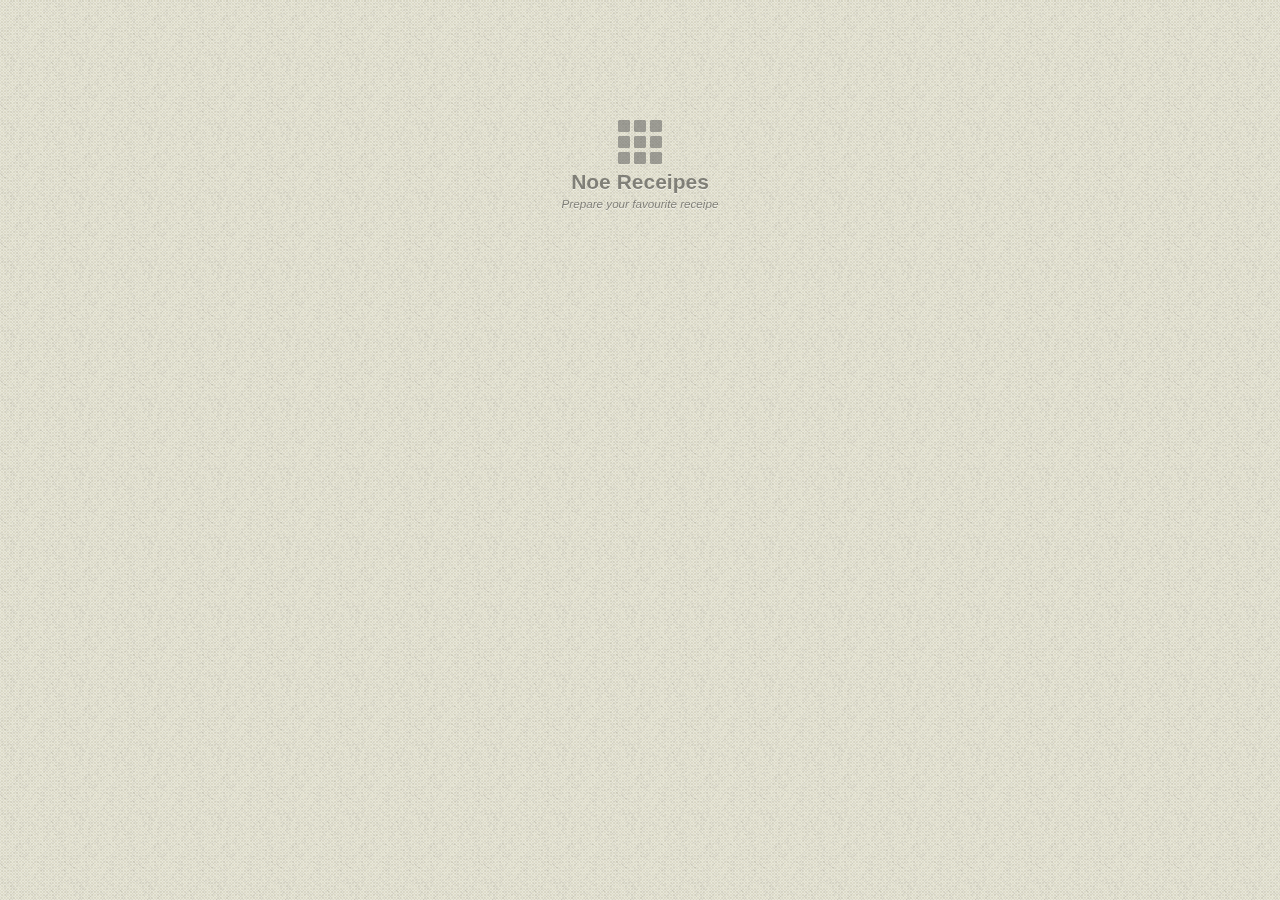
<file: index.html>
<!DOCTYPE html>
<html>
  <head>
    <meta charset="utf-8">
    <title>Cookery</title>

    <!-- Sets initial viewport load and disables zooming  -->
    <meta name="viewport" content="initial-scale=1, maximum-scale=1, user-scalable=no">

    <!-- Makes your prototype chrome-less once bookmarked to your phone's home screen -->
    <meta name="apple-mobile-web-app-capable" content="yes">
    <meta name="apple-mobile-web-app-status-bar-style" content="black">

    <!-- Set Apple icons for when prototype is saved to home screen -->
    <link rel="apple-touch-icon-precomposed" sizes="114x114" href="img/touch-icons/apple-touch-icon-114x114.png">
    <link rel="apple-touch-icon-precomposed" sizes="72x72" href="img/touch-icons/apple-touch-icon-72x72.png">
    <link rel="apple-touch-icon-precomposed" sizes="57x57" href="img/touch-icons/apple-touch-icon-57x57.png">

    <!-- Include the compiled Ratchet CSS -->
    <link rel="stylesheet" href="css/ratchet.css">
    <link rel="stylesheet" href="css/app.css">

    <!-- Include the compiled Ratchet JS -->
    <script src="js/ratchet.js"></script>
  </head>
  <body>
  <div id="logo">
    <div class="logo_img">
      <a href="receipes.html"><img class="shadow" src="img/logo.png"  alt="logo"></a>
    <h2>Noe Receipes</h2>
    <small><em>Prepare your favourite receipe</em></small>
    </div>
  </div>
  <!-- #logo -->
</body>
</html>
</file>
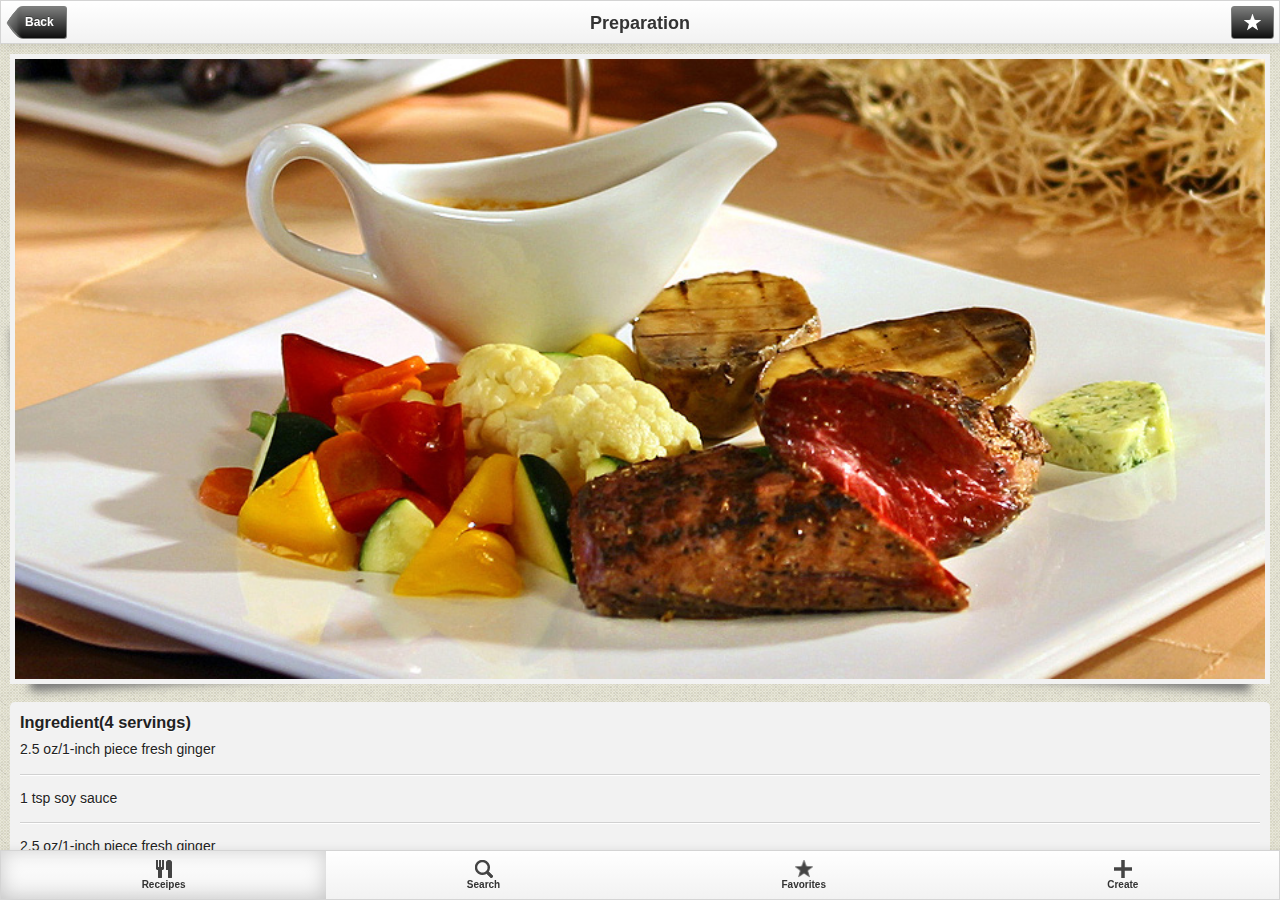
<file: detail.html>
<!DOCTYPE html>
<html>
  <head>
    <meta charset="utf-8">
    <title>Cookery</title>

    <!-- Sets initial viewport load and disables zooming  -->
    <meta name="viewport" content="initial-scale=1, maximum-scale=1, user-scalable=no">

    <!-- Makes your prototype chrome-less once bookmarked to your phone's home screen -->
    <meta name="apple-mobile-web-app-capable" content="yes">
    <meta name="apple-mobile-web-app-status-bar-style" content="black">

    <!-- Set Apple icons for when prototype is saved to home screen -->
    <link rel="apple-touch-icon-precomposed" sizes="114x114" href="img/touch-icons/apple-touch-icon-114x114.png">
    <link rel="apple-touch-icon-precomposed" sizes="72x72" href="img/touch-icons/apple-touch-icon-72x72.png">
    <link rel="apple-touch-icon-precomposed" sizes="57x57" href="img/touch-icons/apple-touch-icon-57x57.png">

    <!-- Include the compiled Ratchet CSS -->
    <link rel="stylesheet" href="css/ratchet.css">
    <link rel="stylesheet" href="css/app.css">

    <!-- Include the compiled Ratchet JS -->
    <script src="js/ratchet.js"></script>
  </head>
  <body>
   <header class="bar-title">
    <a class="button-prev" href="#">
      Back
    </a>
    <h1 class="title">Preparation</h1>
    <a class="button" href="#" title="add to favorite">
      <img src="img/star-white.png" alt="">
    </a>
  </header>
  <!-- header -->

  <!-- Wrap all non-bar HTML in the .content div (this is actually what scrolls) -->
  <div class="content pad">
    <div class="banner shadow">
      <figure>
        <img src="img/slide-1.jpg" alt="banner">
      </figure>
    </div>
    <div class="widget">
      <h3>Ingredient(4 servings)</h3>
      <ul class="ingredients-list">
        <li>2.5 oz/1-inch piece fresh ginger</li>
        <li>1 tsp soy sauce</li>
        <li>2.5 oz/1-inch piece fresh ginger</li>
        <li>1 tsp soy sauce</li>
        <li>2.5 oz/1-inch piece fresh ginger</li>
        <li>1 tsp soy sauce</li>
      </ul>

    </div>
 

    <h3 class="subtitle">Post a comment</h3>
    <hr>
    <form>
      <label>Name</label>
  <input type="text" placeholder="">
  <label for="">Comment</label>
   <textarea rows="5"></textarea>
  <a class="button button-block">Post comment</a>
</form>
<hr>
    <h3 class="subtitle">Comments</h3>


    <ul class="reviews">
      
      <li>
        <div class="item">
          <div class="avatar"><a href="#"><img src="img/avatar.png" alt=""></a></div>
          <div class="meta">
           <p>Lorem ipsum dolor sit amet, consectetur adipisicing elit. </p>
           
          </div>
         
        </div>

      </li>
      <li>
        <div class="item">
          <div class="avatar"><a href="#"><img src="img/avatar.png" alt=""></a></div>
          <div class="meta">
           <p>Lorem ipsum dolor sit amet, consectetur adipisicing elit. </p>
           
          </div>
         
        </div>

      </li>
      <li>
        <div class="item">
          <div class="avatar"><a href="#"><img src="img/avatar.png" alt=""></a></div>
          <div class="meta">
           <p>Lorem ipsum dolor sit amet, consectetur adipisicing elit. </p>
           
          </div>
         
        </div>

      </li>
    </ul>
   
    <div class="push"></div>
  </div>
<!-- content -->
  
  <nav class="bar-tab">
    <ul class="tab-inner">
      <li class="tab-item active">
        <a href="">
          <img class="tab-icon" src="img/receipe.png">
          <div class="tab-label">Receipes</div>
        </a>
      </li>
      <li class="tab-item">
        <a href="">
          <img class="tab-icon" src="img/search.png">
          <div class="tab-label">Search</div>
        </a>
      </li>

      <li class="tab-item">
        <a href="">
          <img class="tab-icon" src="img/star.png">
          <div class="tab-label">Favorites</div>
        </a>
      </li>
      <li class="tab-item">
        <a href="">
          <img class="tab-icon" src="img/add.png">
          <div class="tab-label">Create</div>
        </a>
      </li>
    </ul>
  </nav>
<!-- toolbar -->

</body>
</html>
</file>
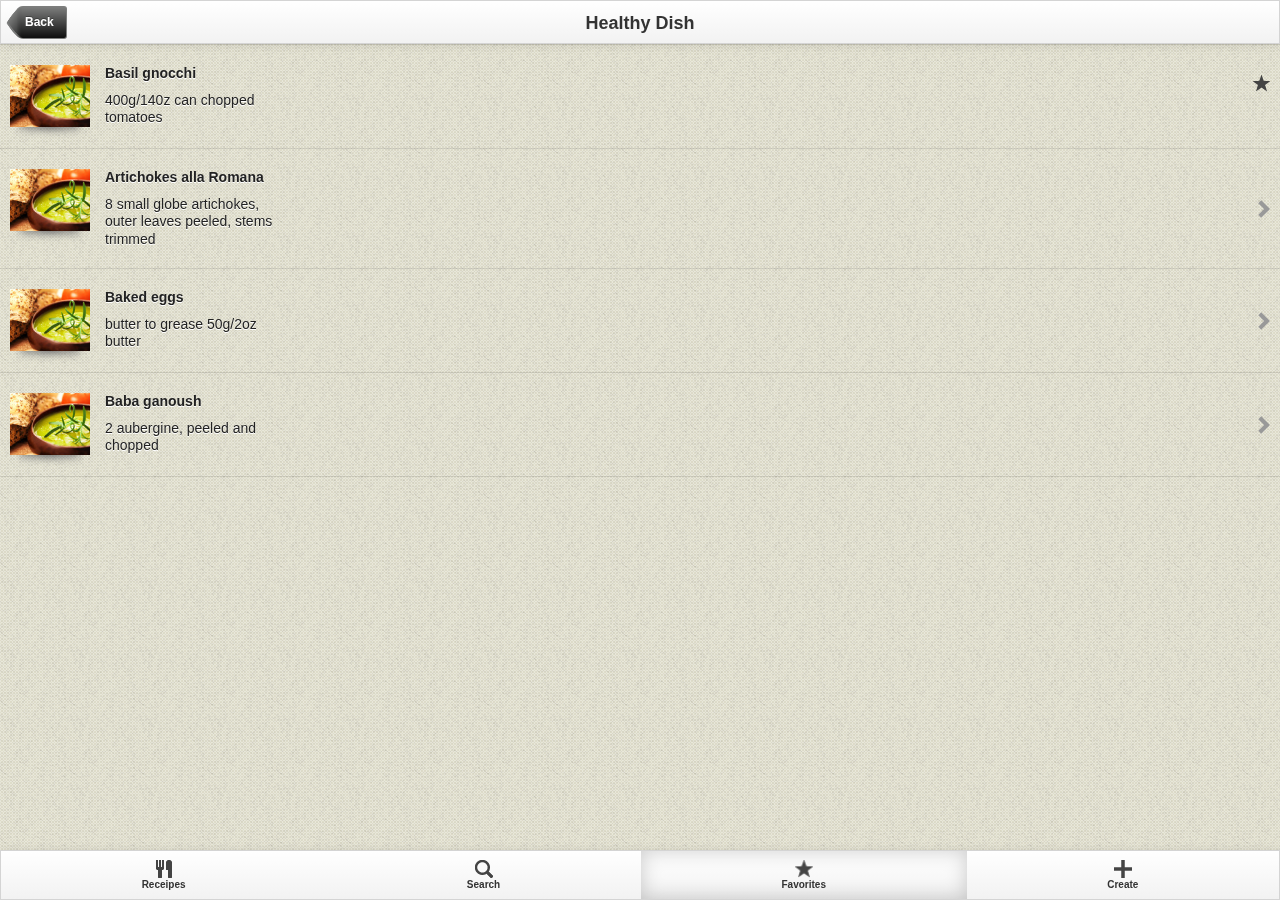
<file: favorites.html>
<!DOCTYPE html>
<html>
  <head>
    <meta charset="utf-8">
    <title>Cookery</title>

    <!-- Sets initial viewport load and disables zooming  -->
    <meta name="viewport" content="initial-scale=1, maximum-scale=1, user-scalable=no">

    <!-- Makes your prototype chrome-less once bookmarked to your phone's home screen -->
    <meta name="apple-mobile-web-app-capable" content="yes">
    <meta name="apple-mobile-web-app-status-bar-style" content="black">

    <!-- Set Apple icons for when prototype is saved to home screen -->
    <link rel="apple-touch-icon-precomposed" sizes="114x114" href="img/touch-icons/apple-touch-icon-114x114.png">
    <link rel="apple-touch-icon-precomposed" sizes="72x72" href="img/touch-icons/apple-touch-icon-72x72.png">
    <link rel="apple-touch-icon-precomposed" sizes="57x57" href="img/touch-icons/apple-touch-icon-57x57.png">

    <!-- Include the compiled Ratchet CSS -->
    <link rel="stylesheet" href="css/ratchet.css">
    <link rel="stylesheet" href="css/app.css">

    <!-- Include the compiled Ratchet JS -->
    <script src="js/ratchet.js"></script>
  </head>
  <body>
   <header class="bar-title">
    <a class="button-prev" href="#">
      Back
    </a>
    <h1 class="title">Healthy Dish</h1>
   </header>
  <!-- header -->
  <!-- Wrap all non-bar HTML in the .content div (this is actually what scrolls) -->
  <div class="content">
   <ul class="list">
      <li><a href="#">
       <div class="item">
         <div class="pics shadow">
           <figure><img src="img/menu1.jpg" alt="menu"></figure>
         </div>
         <div class="meta">
         <h4>Basil gnocchi</h4>
          <p>400g/140z can chopped tomatoes</p>
         </div>
          <span class="star"></span>
       </div>

     </a></li>
     <li><a href="#">
       <div class="item">
         <div class="pics shadow">
           <figure><img src="img/menu1.jpg" alt="menu"></figure>
         </div>
         <div class="meta">
          <h4>Artichokes alla Romana</h4>
          <p>8 small globe artichokes, outer leaves peeled, stems trimmed</p>
         </div>
         <span class="chevron"></span>
       </div>

     </a></li>
     
      <li><a href="#">
       <div class="item">
         <div class="pics shadow">
           <figure><img src="img/menu1.jpg" alt="menu"></figure>
         </div>
         <div class="meta">
         <h4>Baked eggs</h4>
          <p>butter to grease 50g/2oz butter </p>
         </div>
          <span class="chevron"></span>
       </div>

     </a></li>
      <li><a href="#">
       <div class="item">
         <div class="pics shadow">
           <figure><img src="img/menu1.jpg" alt="menu"></figure>
         </div>
         <div class="meta">
          <h4>Baba ganoush</h4>
          <p>2 aubergine, peeled and chopped</p>
         </div>
          <span class="chevron"></span>
       </div>

     </a></li>
   
   </ul>
  </div>
<!-- content -->
  
    
   <nav class="bar-tab">
    <ul class="tab-inner">
      <li class="tab-item">
        <a href="">
          <img class="tab-icon" src="img/receipe.png">
          <div class="tab-label">Receipes</div>
        </a>
      </li>
      <li class="tab-item">
        <a href="">
          <img class="tab-icon" src="img/search.png">
          <div class="tab-label">Search</div>
        </a>
      </li>

      <li class="tab-item active">
        <a href="">
          <img class="tab-icon" src="img/star.png">
          <div class="tab-label">Favorites</div>
        </a>
      </li>
      <li class="tab-item">
        <a href="">
          <img class="tab-icon" src="img/add.png">
          <div class="tab-label">Create</div>
        </a>
      </li>
    </ul>
  </nav>
<!-- toolbar -->

</body>
</html>
</file>
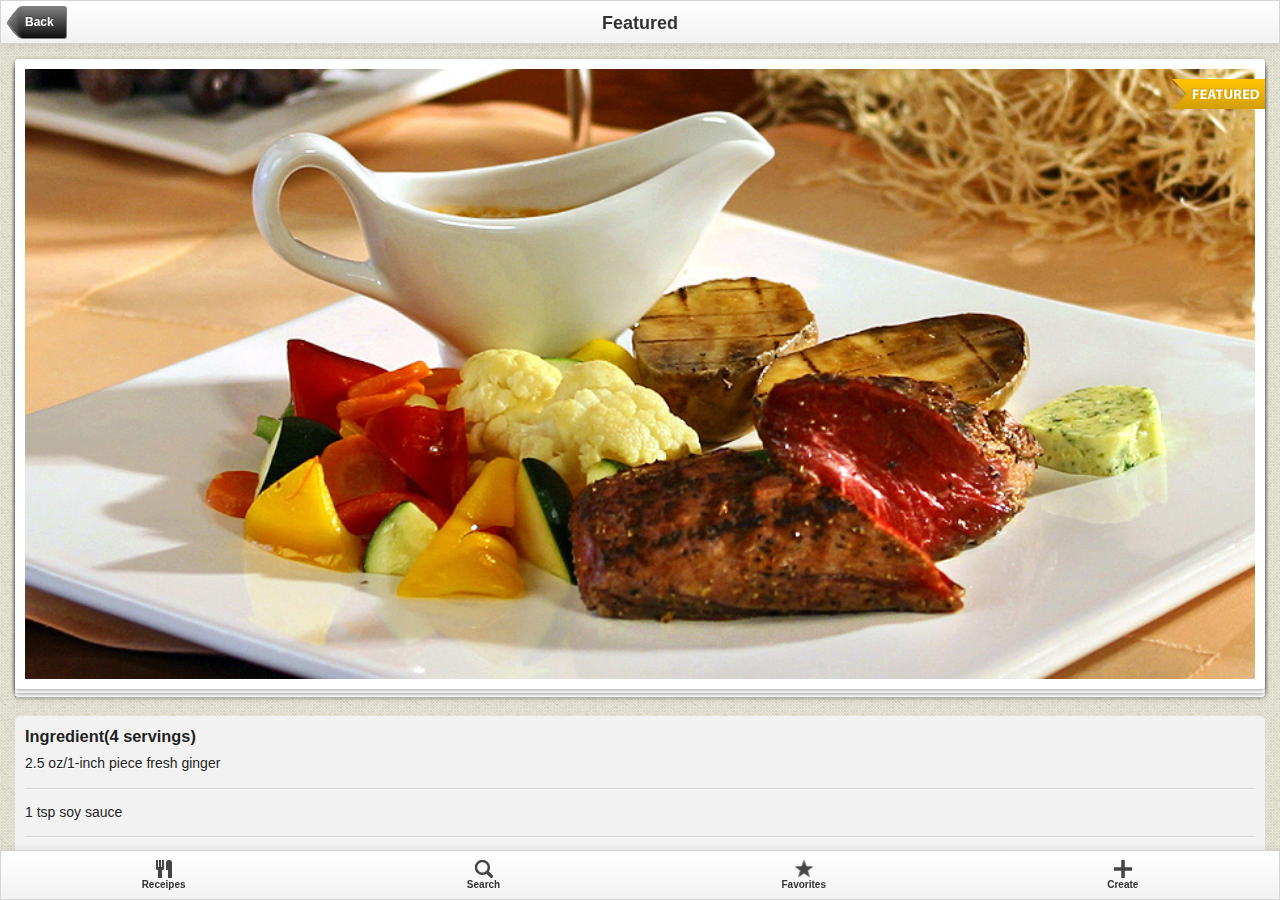
<file: featured.html>
<!DOCTYPE html>
<html>
  <head>
    <meta charset="utf-8">
    <title>Cookery</title>

    <!-- Sets initial viewport load and disables zooming  -->
    <meta name="viewport" content="initial-scale=1, maximum-scale=1, user-scalable=no">

    <!-- Makes your prototype chrome-less once bookmarked to your phone's home screen -->
    <meta name="apple-mobile-web-app-capable" content="yes">
    <meta name="apple-mobile-web-app-status-bar-style" content="black">

    <!-- Set Apple icons for when prototype is saved to home screen -->
    <link rel="apple-touch-icon-precomposed" sizes="114x114" href="img/touch-icons/apple-touch-icon-114x114.png">
    <link rel="apple-touch-icon-precomposed" sizes="72x72" href="img/touch-icons/apple-touch-icon-72x72.png">
    <link rel="apple-touch-icon-precomposed" sizes="57x57" href="img/touch-icons/apple-touch-icon-57x57.png">

    <!-- Include the compiled Ratchet CSS -->
    <link rel="stylesheet" href="css/ratchet.css">
    <link rel="stylesheet" href="css/app.css">

    <!-- Include the compiled Ratchet JS -->
    <script src="js/ratchet.js"></script>
  </head>
  <body>
   <header class="bar-title">
    <a class="button-prev" href="#">
      Back
    </a>
    <h1 class="title">Featured</h1>
    </header>
  <!-- header -->

  <!-- Wrap all non-bar HTML in the .content div (this is actually what scrolls) -->
  <div class="content featured-box">

    <div class="stack">
      <span class="featured"></span>
     
        <img src="img/slide-1.jpg" style="width:100%" alt="banner">
      
    </div>
    <hr>
  <div class="widget">
      <h3>Ingredient(4 servings)</h3>
      <ul class="ingredients-list">
        <li>2.5 oz/1-inch piece fresh ginger</li>
        <li>1 tsp soy sauce</li>
        <li>2.5 oz/1-inch piece fresh ginger</li>
        <li>1 tsp soy sauce</li>
        <li>2.5 oz/1-inch piece fresh ginger</li>
        <li>1 tsp soy sauce</li>
      </ul>

    </div>
  </div>
<!-- content -->
  
  <nav class="bar-tab">
    <ul class="tab-inner">
      <li class="tab-item">
        <a href="">
          <img class="tab-icon" src="img/receipe.png">
          <div class="tab-label">Receipes</div>
        </a>
      </li>
      <li class="tab-item">
        <a href="">
          <img class="tab-icon" src="img/search.png">
          <div class="tab-label">Search</div>
        </a>
      </li>

      <li class="tab-item">
        <a href="">
          <img class="tab-icon" src="img/star.png">
          <div class="tab-label">Favorites</div>
        </a>
      </li>
      <li class="tab-item">
        <a href="">
          <img class="tab-icon" src="img/add.png">
          <div class="tab-label">Create</div>
        </a>
      </li>
    </ul>
  </nav>
<!-- toolbar -->

</body>
</html>
</file>
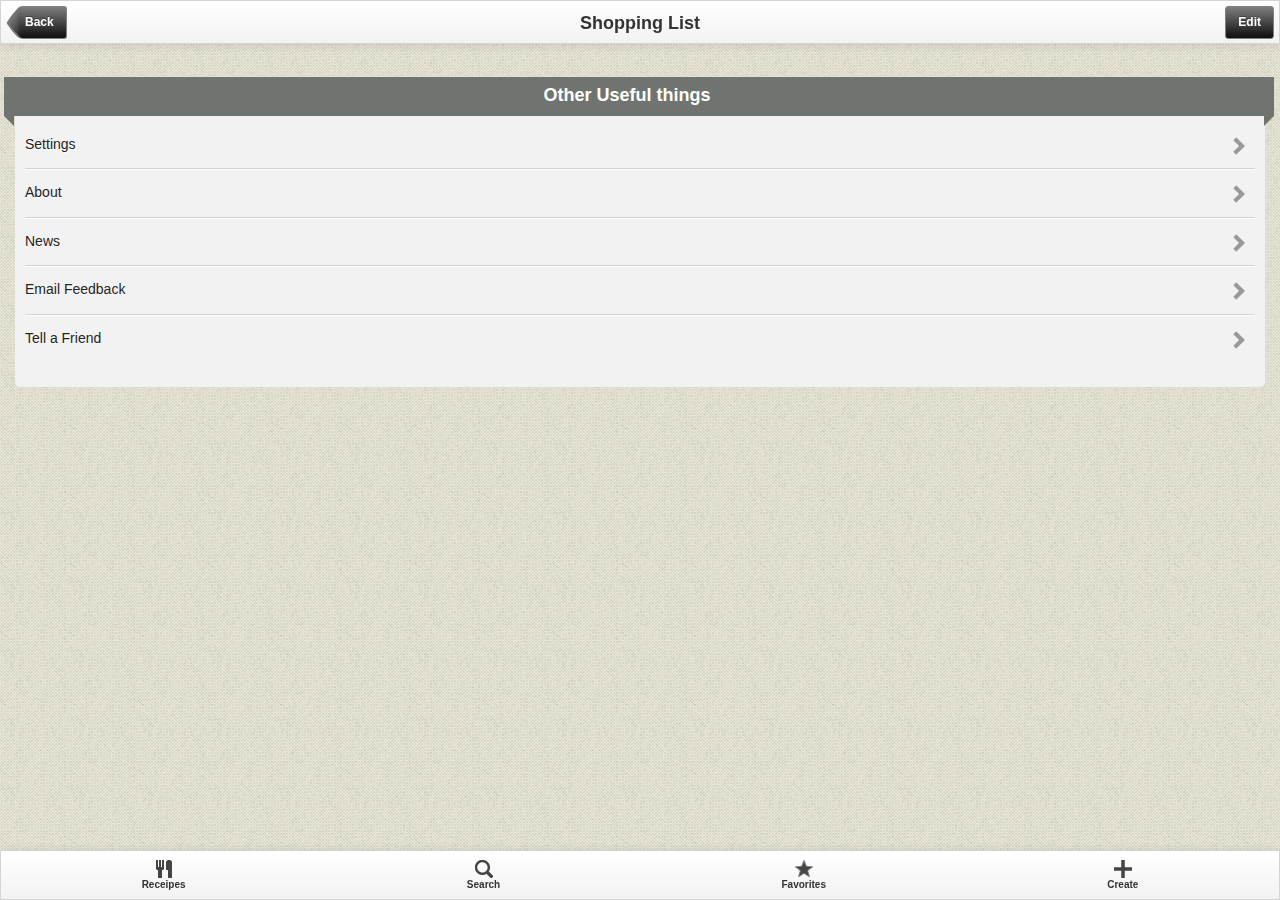
<file: others.html>
<!DOCTYPE html>
<html>
  <head>
    <meta charset="utf-8">
    <title>Cookery</title>

    <!-- Sets initial viewport load and disables zooming  -->
    <meta name="viewport" content="initial-scale=1, maximum-scale=1, user-scalable=no">

    <!-- Makes your prototype chrome-less once bookmarked to your phone's home screen -->
    <meta name="apple-mobile-web-app-capable" content="yes">
    <meta name="apple-mobile-web-app-status-bar-style" content="black">

    <!-- Set Apple icons for when prototype is saved to home screen -->
    <link rel="apple-touch-icon-precomposed" sizes="114x114" href="img/touch-icons/apple-touch-icon-114x114.png">
    <link rel="apple-touch-icon-precomposed" sizes="72x72" href="img/touch-icons/apple-touch-icon-72x72.png">
    <link rel="apple-touch-icon-precomposed" sizes="57x57" href="img/touch-icons/apple-touch-icon-57x57.png">

    <!-- Include the compiled Ratchet CSS -->
    <link rel="stylesheet" href="css/ratchet.css">
    <link rel="stylesheet" href="css/app.css">

    <!-- Include the compiled Ratchet JS -->
    <script src="js/ratchet.js"></script>
  </head>
  <body>
   <header class="bar-title">
    <a class="button-prev" href="#">
      Back
    </a>
    <h1 class="title">Shopping List</h1>
    <a class="button" href="#">
      Edit
    </a>
  </header>
  <!-- header -->

  <!-- Wrap all non-bar HTML in the .content div (this is actually what scrolls) -->
  <div class="content featured-box">
  
    <div class="widget">
       <h3 class="price">Other Useful things</h3>
      <ul class="ingredients-list">
        <li>Settings <span class="chevron"></span></li>
        <li>About <span class="chevron"></span></li>
        <li>News <span class="chevron"></span></li>
        <li>Email Feedback <span class="chevron"></span></li>
        <li>Tell a Friend <span class="chevron"></span></li>
      </ul>

    </div>
  </div>
<!-- content -->
  
  <nav class="bar-tab">
    <ul class="tab-inner">
      <li class="tab-item">
        <a href="">
          <img class="tab-icon" src="img/receipe.png">
          <div class="tab-label">Receipes</div>
        </a>
      </li>
      <li class="tab-item">
        <a href="">
          <img class="tab-icon" src="img/search.png">
          <div class="tab-label">Search</div>
        </a>
      </li>

      <li class="tab-item">
        <a href="">
          <img class="tab-icon" src="img/star.png">
          <div class="tab-label">Favorites</div>
        </a>
      </li>
      <li class="tab-item">
        <a href="">
          <img class="tab-icon" src="img/add.png">
          <div class="tab-label">Create</div>
        </a>
      </li>
    </ul>
  </nav>
<!-- toolbar -->

</body>
</html>
</file>
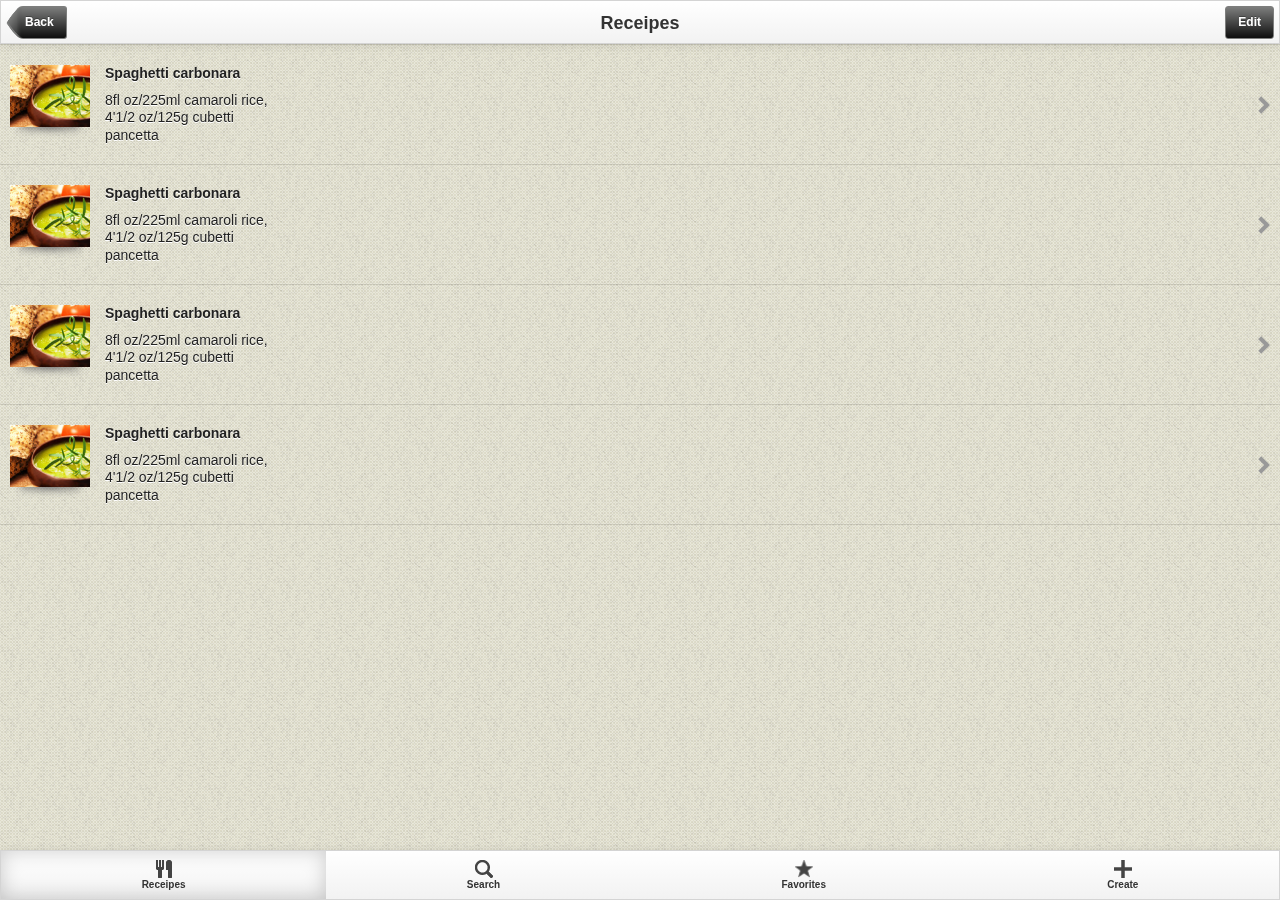
<file: receipes.html>
<!DOCTYPE html>
<html>
  <head>
    <meta charset="utf-8">
    <title>Cookery</title>

    <!-- Sets initial viewport load and disables zooming  -->
    <meta name="viewport" content="initial-scale=1, maximum-scale=1, user-scalable=no">

    <!-- Makes your prototype chrome-less once bookmarked to your phone's home screen -->
    <meta name="apple-mobile-web-app-capable" content="yes">
    <meta name="apple-mobile-web-app-status-bar-style" content="black">

    <!-- Set Apple icons for when prototype is saved to home screen -->
    <link rel="apple-touch-icon-precomposed" sizes="114x114" href="img/touch-icons/apple-touch-icon-114x114.png">
    <link rel="apple-touch-icon-precomposed" sizes="72x72" href="img/touch-icons/apple-touch-icon-72x72.png">
    <link rel="apple-touch-icon-precomposed" sizes="57x57" href="img/touch-icons/apple-touch-icon-57x57.png">

    <!-- Include the compiled Ratchet CSS -->
    <link rel="stylesheet" href="css/ratchet.css">
    <link rel="stylesheet" href="css/app.css">

    <!-- Include the compiled Ratchet JS -->
    <script src="js/ratchet.js"></script>
  </head>
  <body>
   <header class="bar-title">
    <a class="button-prev" href="#">
      Back
    </a>
    <h1 class="title">Receipes</h1>
    <a class="button" href="#">
      Edit
    </a>
  </header>
  <!-- header -->

  <!-- Wrap all non-bar HTML in the .content div (this is actually what scrolls) -->
  <div class="content">
   <ul class="list">
     <li><a href="#">
       <div class="item">
         <div class="pics shadow">
           <figure><img src="img/menu1.jpg" alt="menu"></figure>
         </div>
         <div class="meta">
          <h4>Spaghetti carbonara</h4>
          <p>8fl oz/225ml camaroli rice, 4'1/2 oz/125g cubetti pancetta </p>
         </div>
         <span class="chevron"></span>
       </div>

     </a></li>
      <li><a href="#">
       <div class="item">
         <div class="pics shadow">
           <figure><img src="img/menu1.jpg" alt="menu"></figure>
         </div>
         <div class="meta">
          <h4>Spaghetti carbonara</h4>
          <p>8fl oz/225ml camaroli rice, 4'1/2 oz/125g cubetti pancetta </p>
         </div>
          <span class="chevron"></span>
       </div>

     </a></li>
      <li><a href="#">
       <div class="item">
         <div class="pics shadow">
           <figure><img src="img/menu1.jpg" alt="menu"></figure>
         </div>
         <div class="meta">
         <h4>Spaghetti carbonara</h4>
          <p>8fl oz/225ml camaroli rice, 4'1/2 oz/125g cubetti pancetta </p>
         </div>
          <span class="chevron"></span>
       </div>

     </a></li>
     <li><a href="#">
       <div class="item">
         <div class="pics shadow">
           <figure><img src="img/menu1.jpg" alt="menu"></figure>
         </div>
         <div class="meta">
         <h4>Spaghetti carbonara</h4>
          <p>8fl oz/225ml camaroli rice, 4'1/2 oz/125g cubetti pancetta </p>
         </div>
          <span class="chevron"></span>
       </div>

     </a></li>
   </ul>
  </div>
<!-- content -->
  
    
 <nav class="bar-tab">
    <ul class="tab-inner">
      <li class="tab-item active">
        <a href="">
          <img class="tab-icon" src="img/receipe.png">
          <div class="tab-label">Receipes</div>
        </a>
      </li>
      <li class="tab-item">
        <a href="">
          <img class="tab-icon" src="img/search.png">
          <div class="tab-label">Search</div>
        </a>
      </li>

      <li class="tab-item">
        <a href="">
          <img class="tab-icon" src="img/star.png">
          <div class="tab-label">Favorites</div>
        </a>
      </li>
      <li class="tab-item">
        <a href="">
          <img class="tab-icon" src="img/add.png">
          <div class="tab-label">Create</div>
        </a>
      </li>
    </ul>
  </nav>
<!-- toolbar -->

</body>
</html>
</file>
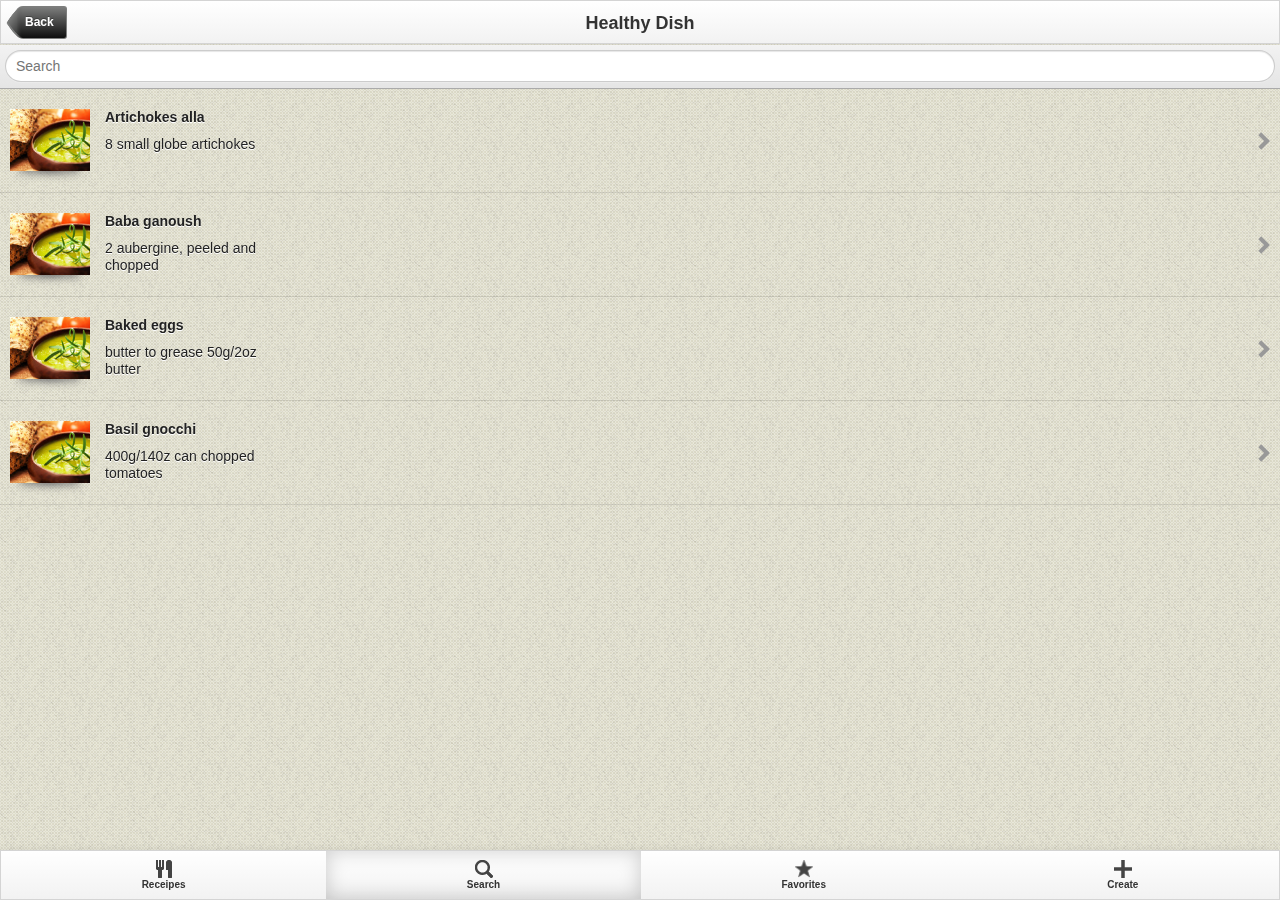
<file: search.html>
<!DOCTYPE html>
<html>
  <head>
    <meta charset="utf-8">
    <title>Cookery</title>

    <!-- Sets initial viewport load and disables zooming  -->
    <meta name="viewport" content="initial-scale=1, maximum-scale=1, user-scalable=no">

    <!-- Makes your prototype chrome-less once bookmarked to your phone's home screen -->
    <meta name="apple-mobile-web-app-capable" content="yes">
    <meta name="apple-mobile-web-app-status-bar-style" content="black">

    <!-- Set Apple icons for when prototype is saved to home screen -->
    <link rel="apple-touch-icon-precomposed" sizes="114x114" href="img/touch-icons/apple-touch-icon-114x114.png">
    <link rel="apple-touch-icon-precomposed" sizes="72x72" href="img/touch-icons/apple-touch-icon-72x72.png">
    <link rel="apple-touch-icon-precomposed" sizes="57x57" href="img/touch-icons/apple-touch-icon-57x57.png">

    <!-- Include the compiled Ratchet CSS -->
    <link rel="stylesheet" href="css/ratchet.css">
    <link rel="stylesheet" href="css/app.css">

    <!-- Include the compiled Ratchet JS -->
    <script src="js/ratchet.js"></script>
  </head>
  <body>
   <header class="bar-title">
    <a class="button-prev" href="#">
      Back
    </a>
    <h1 class="title">Healthy Dish</h1>
   </header>
  <!-- header -->
<nav class="bar-standard bar-header-secondary">
    <form>
      <input type="search" placeholder="Search">
    </form>
  </nav>
  <!-- Wrap all non-bar HTML in the .content div (this is actually what scrolls) -->
  <div class="content">
   <ul class="list">
     <li><a href="#">
       <div class="item">
         <div class="pics shadow">
           <figure><img src="img/menu1.jpg" alt="menu"></figure>
         </div>
         <div class="meta">
          <h4>Artichokes alla</h4>
          <p>8 small globe artichokes</p>
         </div>
         <span class="chevron"></span>
       </div>

     </a></li>
      <li><a href="#">
       <div class="item">
         <div class="pics shadow">
           <figure><img src="img/menu1.jpg" alt="menu"></figure>
         </div>
         <div class="meta">
          <h4>Baba ganoush</h4>
          <p>2 aubergine, peeled and chopped</p>
         </div>
          <span class="chevron"></span>
       </div>

     </a></li>
      <li><a href="#">
       <div class="item">
         <div class="pics shadow">
           <figure><img src="img/menu1.jpg" alt="menu"></figure>
         </div>
         <div class="meta">
         <h4>Baked eggs</h4>
          <p>butter to grease 50g/2oz butter </p>
         </div>
          <span class="chevron"></span>
       </div>

     </a></li>
     <li><a href="#">
       <div class="item">
         <div class="pics shadow">
           <figure><img src="img/menu1.jpg" alt="menu"></figure>
         </div>
         <div class="meta">
         <h4>Basil gnocchi</h4>
          <p>400g/140z can chopped tomatoes</p>
         </div>
          <span class="chevron"></span>
       </div>

     </a></li>
   </ul>
  </div>
<!-- content -->
  
    
 <nav class="bar-tab">
    <ul class="tab-inner">
      <li class="tab-item">
        <a href="">
          <img class="tab-icon" src="img/receipe.png">
          <div class="tab-label">Receipes</div>
        </a>
      </li>
      <li class="tab-item active">
        <a href="">
          <img class="tab-icon" src="img/search.png">
          <div class="tab-label">Search</div>
        </a>
      </li>

      <li class="tab-item">
        <a href="">
          <img class="tab-icon" src="img/star.png">
          <div class="tab-label">Favorites</div>
        </a>
      </li>
      <li class="tab-item">
        <a href="">
          <img class="tab-icon" src="img/add.png">
          <div class="tab-label">Create</div>
        </a>
      </li>
    </ul>
  </nav>
<!-- toolbar -->

</body>
</html>
</file>
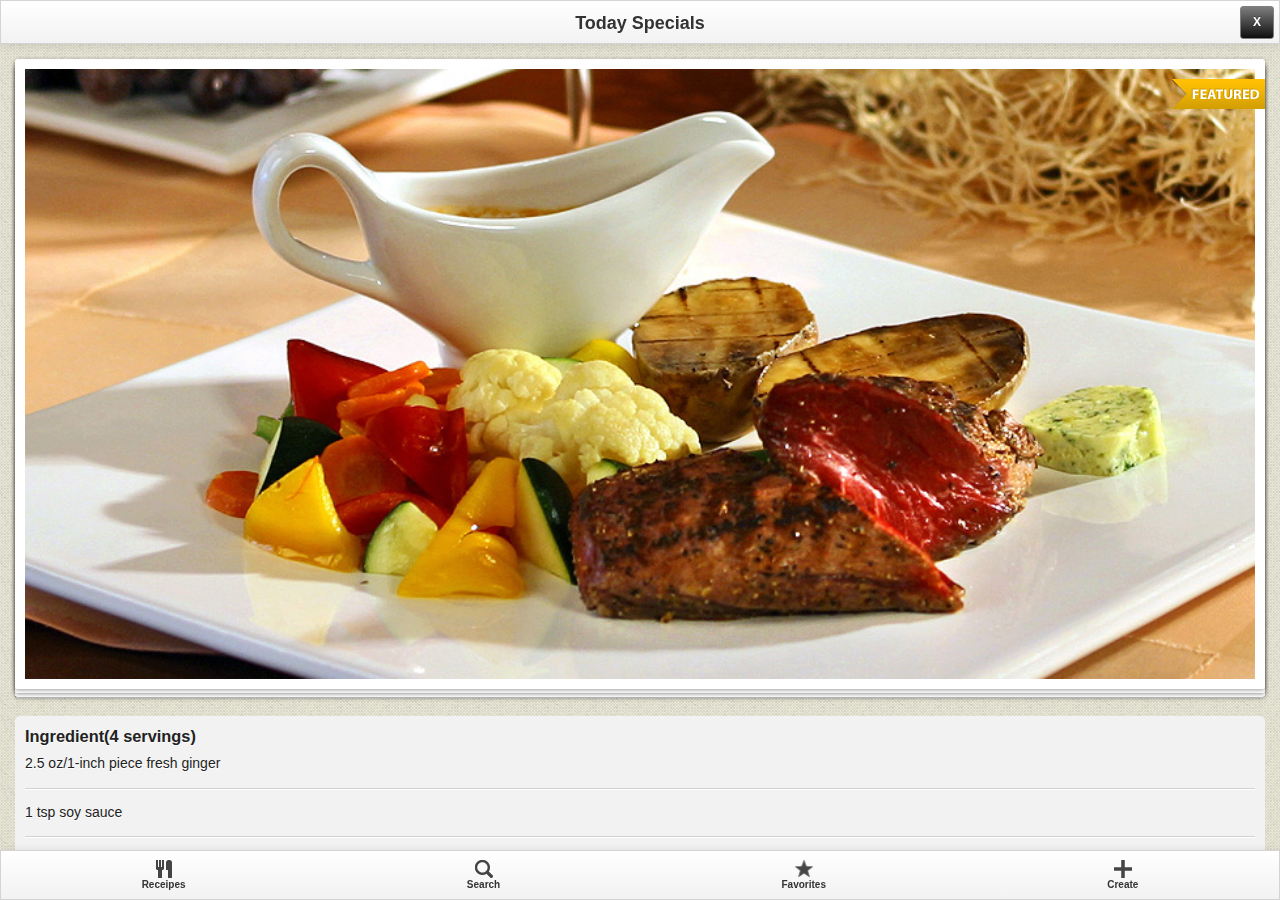
<file: specials.html>
<!DOCTYPE html>
<html>
  <head>
    <meta charset="utf-8">
    <title>Cookery</title>

    <!-- Sets initial viewport load and disables zooming  -->
    <meta name="viewport" content="initial-scale=1, maximum-scale=1, user-scalable=no">

    <!-- Makes your prototype chrome-less once bookmarked to your phone's home screen -->
    <meta name="apple-mobile-web-app-capable" content="yes">
    <meta name="apple-mobile-web-app-status-bar-style" content="black">

    <!-- Set Apple icons for when prototype is saved to home screen -->
    <link rel="apple-touch-icon-precomposed" sizes="114x114" href="img/touch-icons/apple-touch-icon-114x114.png">
    <link rel="apple-touch-icon-precomposed" sizes="72x72" href="img/touch-icons/apple-touch-icon-72x72.png">
    <link rel="apple-touch-icon-precomposed" sizes="57x57" href="img/touch-icons/apple-touch-icon-57x57.png">

    <!-- Include the compiled Ratchet CSS -->
    <link rel="stylesheet" href="css/ratchet.css">
    <link rel="stylesheet" href="css/app.css">

    <!-- Include the compiled Ratchet JS -->
    <script src="js/ratchet.js"></script>
  </head>
  <body>
   <header class="bar-title">
  
    <h1 class="title">Today Specials</h1>
      <a class="button" href="#">
      X
    </a>
    </header>
  <!-- header -->

  <!-- Wrap all non-bar HTML in the .content div (this is actually what scrolls) -->
  <div class="content featured-box">

    <div class="stack">
      <span class="featured"></span>
     
        <img src="img/slide-1.jpg" style="width:100%" alt="banner">
      
    </div>
    <hr>
  <div class="widget">
      <h3>Ingredient(4 servings)</h3>
      <ul class="ingredients-list">
        <li>2.5 oz/1-inch piece fresh ginger</li>
        <li>1 tsp soy sauce</li>
        <li>2.5 oz/1-inch piece fresh ginger</li>
        <li>1 tsp soy sauce</li>
        <li>2.5 oz/1-inch piece fresh ginger</li>
        <li>1 tsp soy sauce</li>
      </ul>

    </div>
  </div>
<!-- content -->
  
   <nav class="bar-tab">
    <ul class="tab-inner">
      <li class="tab-item">
        <a href="">
          <img class="tab-icon" src="img/receipe.png">
          <div class="tab-label">Receipes</div>
        </a>
      </li>
      <li class="tab-item">
        <a href="">
          <img class="tab-icon" src="img/search.png">
          <div class="tab-label">Search</div>
        </a>
      </li>

      <li class="tab-item">
        <a href="">
          <img class="tab-icon" src="img/star.png">
          <div class="tab-label">Favorites</div>
        </a>
      </li>
      <li class="tab-item">
        <a href="">
          <img class="tab-icon" src="img/add.png">
          <div class="tab-label">Create</div>
        </a>
      </li>
    </ul>
  </nav>
<!-- toolbar -->

</body>
</html>
</file>
<file: css/app.css>
/*Custom styles for the app*/

body {
  background: url(../img/bg-body.gif);
  text-shadow:0 1px 0 white;
}



.pad {
  padding:10px;
}

.content {
  background: url(../img/bg-body.gif);
    text-shadow: 0 1px 0 white;
}

/*effects*/

.shadow
{
  position: relative;
 /* border:2px solid #fff;*/

}
.shadow:before, .shadow:after
{
  z-index: -1;
  position: absolute;
  content: "";
  bottom: 15px;
  left: 10px;
  width: 50%;
  top: 40%;
  max-width:300px;
  background: #777;
  -webkit-box-shadow: 0 15px 10px #777;
  -moz-box-shadow: 0 15px 10px #777;
  box-shadow: 0 15px 10px #777;
  -webkit-transform: rotate(-3deg);
  -moz-transform: rotate(-3deg);
  -o-transform: rotate(-3deg);
  -ms-transform: rotate(-3deg);
  transform: rotate(-3deg);
}
.shadow:after
{
  -webkit-transform: rotate(3deg);
  -moz-transform: rotate(3deg);
  -o-transform: rotate(3deg);
  -ms-transform: rotate(3deg);
  transform: rotate(3deg);
  right: 10px;
  left: auto;
}

/*logo*/

#logo {
    
    width: 100%;
    top: 0;
    z-index: 9999;
    position: fixed;
    text-shadow: 0 1px 0 white;
}

.logo_img {
    /*left: 50%;
    top: 50%;*/
   /* padding:60px;*/
    margin: 120px auto;
 /*   background: #000;*/
    opacity: 0.5;
    position: relative;
    display: block;
   /* width:600px;
    height:442px;*/
    display:block;
    text-align: center;
}

/*banner*/

.banner > figure {
  margin: 0;
  background: #f2f2f2;
  padding: 5px;
  margin-bottom: 15px;
}

.banner > figure img {
 width: 100%;
    /*max-width: 100%;
  width: auto;*/
  height: auto;
  vertical-align: middle;
  border: 0;
  -ms-interpolation-mode: bicubic;
}

/*widget*/

.widget {
  background: #f2f2f2;
  margin: 18px 0;
  padding: 10px;
  -webkit-border-radius: 5px;
  -moz-border-radius: 5px;
  border-radius: 5px;
  text-shadow:0 1px 0 white;
}
.widget h3 {
  padding-bottom: 9px;
}
 .ingredients-list {
  margin: 0;
  padding: 0;
  list-style-type: none;
 }
 .ingredients-list li {
  border-bottom: 1px solid #d1d1d1;
-webkit-box-shadow: 0 1px 0 #ffffff;
-moz-box-shadow: 0 1px 0 #ffffff;
box-shadow: 0 1px 0 #ffffff;margin-bottom: 15px;
  padding-bottom: 15px;
  position: relative;

 }

 .ingredients-list li:last-child {
   border-bottom: none;
   -webkit-box-shadow: none;
}
.ingredients-list li .chevron {
position: absolute;
top: 0px;
right: 10px;
}

.list li .item {
   display: table;
   width: 100%;
}
.list li .item .pics{
  display: inline;
  float: left;
  width: 80px;
  height: 63px;

}
.list li .item .pics img {
  width: 100%;
    /*max-width: 100%;
  width: auto;*/
  height: auto;
  vertical-align: middle;
  border: 0;
  -ms-interpolation-mode: bicubic;
}

.list li .item .meta{
  margin-left: 95px;
  width:178px;
}

.list li .item h4 {
  margin-bottom: 9px;
}

.list .chevron {
 /* right:50px;*/
}

/* stack */

.stack { position: relative; z-index: 10; }
 
/* Image styles */
.stack img { max-width: 100%; height: auto; vertical-align: bottom; border: 10px solid #fff; border-radius: 3px;
    -webkit-box-sizing: border-box;
    -moz-box-sizing: border-box;
    box-sizing: border-box;
    -webkit-box-shadow: 0 1px 4px rgba(0, 0, 0, 0.4);
    -moz-box-shadow: 0 1px 4px rgba(0, 0, 0, 0.4);
    box-shadow: 0 1px 4px rgba(0, 0, 0, 0.4);
}
 
/* Stacks creted by the use of generated content */
.stack:before, .stack:after { content: ""; border-radius: 3px; width: 100%; height: 100%; position: absolute; border: 10px solid #fff; left: 0;
    -webkit-box-sizing: border-box;
    -moz-box-sizing: border-box;
    box-sizing: border-box;
    -webkit-box-shadow: 0 1px 4px rgba(0, 0, 0, 0.4);
    -moz-box-shadow: 0 1px 4px rgba(0, 0, 0, 0.4);
    box-shadow: 0 1px 4px rgba(0, 0, 0, 0.4);
    -webkit-transition: 0.3s all ease-out;
    -moz-transition: 0.3s all ease-out;
    transition: 0.3s all ease-out;
}
.stack:before { top: 4px; z-index: -10; } /* 1st element in stack (behind image) */
.stack:after { top: 8px; z-index: -20; } /* 2nd element in stack (behind image) */

/*featured*/

.featured {
  background: url(../img/featured.png) no-repeat;
  display: block;
  width: 93px;
  height: 30px;
  position: absolute;
  top: 20px;
  right:0;
}

.featured-box {
  padding: 15px;
  margin-bottom: 18px;
}

/*alert*/
.alert {
  background: #d9edf7;
  padding: 10px;
}

.price {
  font-size: 18px;
  margin: 0;
  color: #fff;
  background: rgb(111, 116, 113);
  padding: 7px 14px 7px 8px;
  display: inline-block;
  position: relative;
  margin-top: -10px;
  margin-left: -21px;
  padding-right: 32px;
text-shadow:none;
  width: 100%;
  margin-bottom: 20px;
  text-align: center;
}
.price:before {
  content: '';
  position: absolute;
  top: 100%;
  left: 0px;
  height: 0;
  width: 0;
  border-top: 10px solid   rgb(111, 116, 113);
  border-left: 10px solid transparent;
  z-index: 3;
}

.price:after {
  content: '';
  position: absolute;
  top: 100%;
  right: 0px;
  height: 0;
  width: 0;
border-top: 10px solid   rgb(111, 116, 113);
  border-right: 10px solid transparent;
  z-index: 3;
}
.thumb-grid {
  margin: 0;
  padding: 0;
  border: 0;
  overflow: hidden;
  *zoom: 1;
}

.thumb-grid.two-col li {
  list-style-image: none;
  list-style-type: none;
  white-space: nowrap;
  display: inline;
  float: left;
  width: 48%;
  margin: 0 3% 2% 0;
  padding: 0;
  position: relative;
}

.thumb-grid.two-col li img {
  width: 100%;
}
.thumb-grid.two-col li:first-child, .thumb-grid.two-col li.first {
  padding-left: 0;
}
.thumb-grid.two-col li:last-child {
  padding-right: 0;
}
.thumb-grid.two-col li.last {
  padding-right: 0;
}
.thumb-grid.two-col li:nth-child(2n) {
  margin-right: 0;
}

.thumb-grid.two-col li a {
  display: block;
}

.thumb-grid.two-col li h5 {
  padding: 5px 10px;
  background: rgba(0,0,0,0.4);
  position: absolute;
  left: 0;
  right: 0;
  bottom: 3px;
  display: block;
  text-shadow:none;
  font-size: 20px;
  color: white;
}

.list {
   background: url(../img/bg-body.gif);
}

/*tool bar*/

.bar-title, .bar-tab {
background-color: #fafafa;
background-image: -moz-linear-gradient(top, #ffffff, #f2f2f2);
background-image: -webkit-gradient(linear, 0 0, 0 100%, from(#ffffff), to(#f2f2f2));
background-image: -webkit-linear-gradient(top, #ffffff, #f2f2f2);
background-image: -o-linear-gradient(top, #ffffff, #f2f2f2);
background-image: linear-gradient(to bottom, #ffffff, #f2f2f2);
background-repeat: repeat-x;
border: 1px solid #d4d4d4;
-webkit-box-shadow: 0 1px 10px rgba(0, 0, 0, 0.1);
box-shadow: 0 1px 10px rgba(0, 0, 0, 0.1);
}
.bar-title .title {
  color: #333;
  text-shadow:none;
  font-size: 18px;
}

.tab-label {
  color:#333;
  text-shadow:none;
  }

  .bar-title [class*="button"], .bar-title .button-prev:before  {

background: #7d7e7d; /* Old browsers */
background: -moz-linear-gradient(top,  #7d7e7d 0%, #0e0e0e 100%); /* FF3.6+ */
background: -webkit-gradient(linear, left top, left bottom, color-stop(0%,#7d7e7d), color-stop(100%,#0e0e0e)); /* Chrome,Safari4+ */
background: -webkit-linear-gradient(top,  #7d7e7d 0%,#0e0e0e 100%); /* Chrome10+,Safari5.1+ */
background: -o-linear-gradient(top,  #7d7e7d 0%,#0e0e0e 100%); /* Opera 11.10+ */
background: -ms-linear-gradient(top,  #7d7e7d 0%,#0e0e0e 100%); /* IE10+ */
background: linear-gradient(to bottom,  #7d7e7d 0%,#0e0e0e 100%); /* W3C */
filter: progid:DXImageTransform.Microsoft.gradient( startColorstr='#7d7e7d', endColorstr='#0e0e0e',GradientType=0 ); /* IE6-9 */


  }

  .bar-title [class*="button"] {
    border-color:#7d7e7d;  
  }



  .bar-title .button-prev:before, .bar-title .button-next:before {
box-shadow: inset 1px 0 #7d7e7d, inset 0 1px #7d7e7d;

  }

  .bar-title .button-prev:active,
.bar-title .button-next:active,
.bar-title .button-prev:active:before,
.bar-title .button-next:active:before {
  color: #fff;
  background-color: #7d7e7d;
  background-image: none;
}
.bar-title .button-prev:active:before,
.bar-title .button-next:active:before {
  content: '';
}
.bar-title .button-prev:active:before {
  box-shadow: inset 0 3px 3px rgba(0, 0, 0, .2);
}
.bar-title .button-next:active:before {
  box-shadow: inset 0 -3px 3px rgba(0, 0, 0, .2);
}

.button img {
  vertical-align: middle;
}

.push {
  height:50px;
}

.tab-item.active {
box-shadow: inset 0 0 20px rgba(0, 0, 0, .2);
}

.reviews {
  margin: 0;
  padding: 0;
  border: 0;
  overflow: hidden;
  *zoom: 1;
  margin: 0;
  padding: 0;
}
.reviews li {
  border-bottom: 1px solid #fff;
  padding-bottom: 10px;
  margin-bottom: 10px;
  overflow: hidden;
  *zoom: 1;
}
.reviews li .item {
  display: table;
  overflow: hidden;
  line-height: normal;
}
.reviews li .item .avatar {
  list-style: none;
  display: inline-block;
  float: left;
  width: 48px;
  height: 48px;
  margin-right: 10px;
}
.reviews li .item .avatar li {
  list-style-image: none;
  list-style-type: none;
  margin-left: 0;
}
.reviews li .item .avatar img {
  border: 1px solid #EAEAEA;
  padding: 1px;
  background-color: #F4F4F4;
  width: 40px;
}
.reviews li .item .meta {
 /* display: inline-block;
  float: left;*/
  margin-left: 58px;
/*  width: 495px;
*/}
.reviews li .item .meta p {
  font-size: 11px;
}
.reviews li .item .meta .label {
  font-weight: normal;
  font-size: 11px;
}
.reviews li:last-child {
  border-bottom: none;
}

.star {
  background: url(../img/star.png);
  width: 17px;
  height: 17px;
  display: inline-block;
  position: absolute;
  top:30px;
  right:10px;
}
</file>
<file: css/ratchet.css>
/**
 * ==================================
 * Ratchet v1.0.0
 * Licensed under The MIT License
 * http://opensource.org/licenses/MIT
 * ==================================
 */

/* Hard reset
-------------------------------------------------- */

html,
body,
div,
span,
iframe,
h1,
h2,
h3,
h4,
h5,
h6,
p,
blockquote,
pre,
a,
abbr,
acronym,
address,
big,
cite,
code,
del,
dfn,
em,
img,
ins,
kbd,
q,
s,
samp,
small,
strike,
strong,
sub,
sup,
tt,
var,
b,
u,
i,
center,
dl,
dt,
dd,
ol,
ul,
li,
fieldset,
form,
label,
legend,
table,
caption,
tbody,
tfoot,
thead,
tr,
th,
td,
article,
aside,
canvas,
details,
embed,
figure,
figcaption,
footer,
header,
hgroup,
menu,
nav,
output,
section,
summary,
time,
audio,
video {
  padding: 0;
  margin: 0;
  border: 0;
}

/* Prevents iOS text size adjust after orientation change, without disabling (Thanks to @necolas) */
html {
  -webkit-text-size-adjust: 100%;
      -ms-text-size-adjust: 100%;
}

/* Base styles
-------------------------------------------------- */

body {
  position: fixed;
  top: 0;
  right: 0;
  bottom: 0;
  left: 0;
  font: 14px/1.25 "Helvetica Neue", sans-serif;
  color: #222;
  background-color: #fff;
}

/* Universal link styling */
a {
  color: #0882f0;
  text-decoration: none;
  -webkit-tap-highlight-color: rgba(0, 0, 0, 0); /* Removes the dark touch outlines on links */
}

/* Wrapper to be used around all content not in .bar-title and .bar-tab */
.content {
  position: fixed;
  top: 0;
  right: 0;
  bottom: 0;
  left: 0;
  overflow: auto;
  background-color: #fff;
  -webkit-transition-property: top, bottom;
          transition-property: top, bottom;
  -webkit-transition-duration: .2s, .2s;
          transition-duration: .2s, .2s;
  -webkit-transition-timing-function: linear, linear;
          transition-timing-function: linear, linear;
  -webkit-overflow-scrolling: touch;
}

/* Hack to force all relatively and absolutely positioned elements still render while scrolling
   Note: This is a bug for "-webkit-overflow-scrolling: touch" */
.content > * {
  -webkit-transform: translateZ(0px);
          transform: translateZ(0px);
}

/* Utility wrapper to pad in components like forms, block buttons and segmented-controllers so they're not full-bleed */
.content-padded {
  padding: 10px;
}

/* Pad top/bottom of content so it doesn't hide behind .bar-title and .bar-tab.
   Note: For these to work, content must come after both bars in the markup */
.bar-title ~ .content {
  top: 44px;
}
.bar-tab ~ .content {
  bottom: 51px;
}
.bar-header-secondary ~ .content {
  top: 88px;
}/* General bar styles
-------------------------------------------------- */

[class*="bar-"] {
  position: fixed;
  right: 0;
  left: 0;
  z-index: 10;
  height: 44px;
  padding: 5px;
  box-sizing: border-box;
}

/* Modifier class to dock any bar below .bar-title */
.bar-header-secondary {
  top: 45px;
}

/* Modifier class to dock any bar to bottom of viewport */
.bar-footer {
  bottom: 0;
}

/* Generic bar for wrapping buttons, segmented controllers, etc. */
.bar-standard {
  background-color: #f2f2f2;
  background-image: -webkit-linear-gradient(top, #f2f2f2 0, #e5e5e5 100%);
  background-image: linear-gradient(to bottom, #f2f2f2 0, #e5e5e5 100%);
  border-bottom: 1px solid #aaa;
  box-shadow: inset 0 1px 1px -1px #fff;
}

/* Flip border position to top for footer bars */
.bar-footer.bar-standard,
.bar-footer-secondary.bar-standard {
  border-top: 1px solid #aaa;
  border-bottom-width: 0;
}

/* Title bar
-------------------------------------------------- */

/* Bar docked to top of viewport for showing page title and actions */
.bar-title {
  top: 0;
  display: -webkit-box;
  display: box;
  background-color: #1eb0e9;
  background-image: -webkit-linear-gradient(top, #1eb0e9 0, #109adc 100%);
  background-image: linear-gradient(to bottom, #1eb0e9 0, #109adc 100%);
  border-bottom: 1px solid #0e5895;
  box-shadow: inset 0 1px 1px -1px rgba(255, 255, 255, .8);
  -webkit-box-orient: horizontal;
          box-orient: horizontal;
}

/* Centered text in the .bar-title */
.bar-title .title {
  position: absolute;
  top: 0;
  left: 0;
  display: block;
  width: 100%;
  font-size: 20px;
  font-weight: bold;
  line-height: 44px;
  color: #fff;
  text-align: center;
  text-shadow: 0 -1px rgba(0, 0, 0, .5);
  white-space: nowrap;
}

.bar-title > a:not([class*="button"]) {
  display: block;
  width: 100%;
  height: 100%;
}

/* Retain specified title color */
.bar-title .title a {
  color: inherit;
}

/* Tab bar
-------------------------------------------------- */

/* Bar docked to bottom used for primary app navigation */
.bar-tab {
  bottom: 0;
  height: 50px;
  padding: 0;
  background-color: #393939;
  background-image: -webkit-linear-gradient(top, #393939 0, #2b2b2b 100%);
  background-image: linear-gradient(to bottom, #393939 0, #2b2b2b 100%);
  border-top: 1px solid #000;
  border-bottom-width: 0;
  box-shadow: inset 0 1px 1px -1px rgba(255, 255, 255, .6);
}

/* Wrapper for individual tab */
.tab-inner {
  display: -webkit-box;
  display: box;
  height: 100%;
  list-style: none;
  -webkit-box-orient: horizontal;
          box-orient: horizontal;
}

/* Navigational tab */
.tab-item {
  height: 100%;
  padding-top: 9px;
  text-align: center;
  box-sizing: border-box;
  -webkit-box-flex: 1;
          box-flex: 1;
}

/* Active state for tab */
.tab-item.active {
  box-shadow: inset 0 0 20px rgba(0, 0, 0, .5);
}

/* Icon for tab  */
.tab-icon {
  display: block;
  height: 18px;
  margin: 0 auto;
}

/* Label for tab */
.tab-label {
  margin-top: 1px;
  font-size: 10px;
  font-weight: bold;
  color: #fff;
  text-shadow: 0 1px rgba(0, 0, 0, .3);
}

/* Buttons in title bars
-------------------------------------------------- */

/* Generic style for all buttons in .bar-title */
.bar-title [class*="button"] {
  position: relative;
  z-index: 10; /* Places buttons over full width title */
  font-size: 12px;
  line-height: 23px;
  color: #fff;
  text-shadow: 0 -1px 0 rgba(0, 0, 0, .3);
  background-color: #1eb0e9;
  background-image: -webkit-linear-gradient(top, #1eb0e9 0, #0984c6 100%);
  background-image: linear-gradient(to bottom, #1eb0e9 0, #0984c6 100%);
  border: 1px solid #0e5895;
  box-shadow: 0 1px rgba(255, 255, 255, .25);
  -webkit-box-flex: 0;
          box-flex: 0;
}


/* Hacky way to right align buttons outside of flex-box system
   Note: is only absolutely positioned button, would be better if flex-box had an "align right" option */
.bar-title .title + [class*="button"]:last-child,
.bar-title .button + [class*="button"]:last-child,
.bar-title [class*="button"].pull-right {
  position: absolute;
  top: 5px;
  right: 5px;
}

/* Override standard button active states */
.bar-title .button:active {
  color: #fff;
  background-color: #0876b1;
}

/* Directional buttons in title bars (thanks to @GregorAdams for solution - http://cssnerd.com/2011/11/30/the-best-pure-css3-ios-style-arrow-back-button/)
-------------------------------------------------- */

/* Add relative positioning so :before content is positioned properly */
.bar-title .button-prev,
.bar-title .button-next {
  position: relative;
}

/* Prev/next button base styles */
.bar-title .button-prev {
  margin-left: 7px; /* Push over to make room for :before content */
  border-left: 0;
  border-bottom-left-radius: 10px 15px;
  border-top-left-radius: 10px 15px;
}
.bar-title .button-next {
  margin-right: 7px; /* Push over to make room for :before content */
  border-right: 0;
  border-top-right-radius: 10px 15px;
  border-bottom-right-radius: 10px 15px;
}

/* Pointed part of directional button */
.bar-title .button-prev:before,
.bar-title .button-next:before {
  position: absolute;
  top: 2px;
  width: 27px;
  height: 27px;
  border-radius: 30px 100px 2px 40px / 2px 40px 30px 100px;
  content: '';
  box-shadow: inset 1px 0 #0e5895, inset 0 1px #0e5895;
  -webkit-mask-image: -webkit-gradient(linear, left top, right bottom, from(#000), color-stop(.33, #000), color-stop(.5, transparent), to(transparent));
                  mask-image: gradient(linear, left top, right bottom, from(#000), color-stop(.33, #000), color-stop(.5, transparent), to(transparent));
}
.bar-title .button-prev:before {
  left: -5px;
  background-image: -webkit-gradient(linear, left bottom, right top, from(#0984c6), to(#1eb0e9));
  background-image: gradient(linear, left bottom, right top, from(#0984c6), to(#1eb0e9));
  border-left: 1.5px solid rgba(255, 255, 255, .25);
  -webkit-transform: rotate(-45deg) skew(-10deg, -10deg);
          transform: rotate(-45deg) skew(-10deg, -10deg);
}
.bar-title .button-next:before {
  right: -5px;
  background-image: -webkit-gradient(linear, left bottom, right top, from(#1eb0e9), to(#0984c6));
  background-image: gradient(linear, left bottom, right top, from(#1eb0e9), to(#0984c6));
  border-top: 1.5px solid rgba(255, 255, 255, .25);
  -webkit-transform: rotate(135deg) skew(-10deg, -10deg);
          transform: rotate(135deg) skew(-10deg, -10deg);
}

/* Active states for the directional buttons */
.bar-title .button-prev:active,
.bar-title .button-next:active,
.bar-title .button-prev:active:before,
.bar-title .button-next:active:before {
  color: #fff;
  background-color: #0876b1;
  background-image: none;
}
.bar-title .button-prev:active:before,
.bar-title .button-next:active:before {
  content: '';
}
.bar-title .button-prev:active:before {
  box-shadow: inset 0 3px 3px rgba(0, 0, 0, .2);
}
.bar-title .button-next:active:before {
  box-shadow: inset 0 -3px 3px rgba(0, 0, 0, .2);
}

/* Block buttons in any bar
-------------------------------------------------- */

/* Add proper padding and replace buttons normal dropshadow with a shine from bar */
[class*="bar"] .button-block {
  padding: 7px 0;
  margin-bottom: 0;
  box-shadow: inset 0 1px 1px rgba(255, 255, 255, .4), 0 1px rgba(255, 255, 255, .8);
}

/* Override standard padding changes for .button-blocks */
[class*="bar"] .button-block:active {
  padding: 7px 0;
}

/* Segmented controller in any bar
-------------------------------------------------- */

/* Remove standard segmented bottom margin */
[class*="bar-"] .segmented-controller {
  margin-bottom: 0;
}

/* Add margins between segmented controllers and buttons */
[class*="bar-"] .segmented-controller + [class*="button"],
[class*="bar-"] [class*="button"] + .segmented-controller {
  margin-left: 5px;
}

/* Segmented controller in a title bar
-------------------------------------------------- */

.bar-title .segmented-controller {
  line-height: 18px;
  text-shadow: 0 -1px 0 rgba(0, 0, 0, 0.3);
  background-color: #1eb0e9;
  background-image: -webkit-linear-gradient(top, #1eb0e9 0, #0984c6 100%);
  background-image: linear-gradient(to bottom, #1eb0e9 0, #0984c6 100%);
  border: 1px solid #0e5895;
  border-radius: 3px;
  box-shadow: 0 1px rgba(255, 255, 255, .25);
  -webkit-box-flex: 1;
          box-flex: 1;
}

/* Set color for tab border and highlight */
.bar-title .segmented-controller li {
  border-left: 1px solid #0e5895;
  box-shadow: inset 1px 0 rgba(255, 255, 255, .25);
}

/* Remove inset shadow from first tab or one to the right of the active tab  */
.bar-title .segmented-controller .active + li,
.bar-title .segmented-controller li:first-child {
  box-shadow: none;
}

/* Remove left-hand border from first tab */
.bar-title .segmented-controller li:first-child {
  border-left-width: 0;
}

/* Depressed state (active) */
.bar-title .segmented-controller li.active {
  background-color: #0082c4;
  box-shadow: inset 0 1px 6px rgba(0, 0, 0, .3);
}

/* Set color of links to white */
.bar-title .segmented-controller li > a {
  color: #fff;
}


/* Search forms in standard bar
-------------------------------------------------- */

/* Position/size search bar within the bar */
.bar-standard input[type=search] {
  height: 32px;
  margin: 0;
}/* Lists
-------------------------------------------------- */

/* Remove usual bullet styles from list */
.list {
  margin-bottom: 10px;
  list-style: none;
  background-color: #fff;
}

/* Pad each list item and add dividers */
.list li {
  position: relative;
  padding: 20px 60px 20px 10px; /* Given extra right padding to accomodate counts, chevrons or buttons */
  border-bottom: 1px solid rgba(0, 0, 0, .1);
}

/* Give top border to first list items */
.list li:first-child {
  border-top: 1px solid rgba(0, 0, 0, .1);
}

/* If a list of links, make sure the child <a> takes up full list item tap area (want to avoid selecting child buttons though) */
.list li > a:not([class*="button"]) {
  position: relative;
  display: block;
  padding: inherit;
  margin: -20px -60px -20px -10px;
  color: inherit;
}

/* Inset list
-------------------------------------------------- */

.list.inset {
  width: auto;
  margin-right: 10px;
  margin-left: 10px;
  border: 1px solid rgba(0, 0, 0, .1);
  border-radius: 6px;
  box-sizing: border-box;
}

/* Remove border from first/last standard list items to avoid double border at top/bottom of lists */
.list.inset li:first-child {
  border-top-width: 0;
}
.list.inset li:last-child {
  border-bottom-width: 0;
}


/* List dividers
-------------------------------------------------- */

.list .list-divider {
  position: relative;
  top: -1px;
  padding-top: 6px;
  padding-bottom: 6px;
  font-size: 12px;
  font-weight: bold;
  line-height: 18px;
  text-shadow: 0 1px 0 rgba(255, 255, 255, .5);
  background-color: #f8f8f8;
  background-image: -webkit-linear-gradient(top, #f8f8f8 0, #eee 100%);
  background-image: linear-gradient(to bottom, #f8f8f8 0, #eee 100%);
  border-top: 1px solid rgba(0, 0, 0, .1);
  border-bottom: 1px solid rgba(0, 0, 0, .1);
  box-shadow: inset 0 1px 1px rgba(255, 255, 255, .4);
}

/* Rounding first divider on inset lists and remove border on the top */
.list.inset .list-divider:first-child {
  top: 0;
  border-top-width: 0;
  border-radius: 6px 6px 0 0;
}

/* Rounding last divider on inset lists */
.list.inset .list-divider:last-child {
  border-radius: 0 0 6px 6px;
}

/* Right-aligned subcontent in lists (chevrons, buttons, counts and toggles)
-------------------------------------------------- */
.list .chevron,
.list [class*="button"],
.list [class*="count"],
.list .toggle {
  position: absolute;
  top: 50%;
  right: 10px;
}

 /* Position chevrons/counts vertically centered on the right in list items */
.list .chevron,
.list [class*="count"] {
  margin-top: -10px; /* Half height of chevron */
}

/* Push count over if there's a sibling chevron */
.list .chevron + [class*="count"] {
  right: 30px;
}

/* Position buttons vertically centered on the right in list items */
.list [class*="button"] {
  left: auto;
  margin-top: -14px; /* Half height of button */
}

.list .toggle {
  margin-top: -15px; /* Half height of toggle */
}/* Forms
-------------------------------------------------- */

/* Force form elements to inherit font styles */
input,
textarea,
button,
select {
  font-family: inherit;
  font-size: inherit;
}

/* Stretch inputs/textareas to full width and add height to maintain a consistent baseline */
select,
textarea,
input[type="text"],
input[type=search],
input[type="password"],
input[type="datetime"],
input[type="datetime-local"],
input[type="date"],
input[type="month"],
input[type="time"],
input[type="week"],
input[type="number"],
input[type="email"],
input[type="url"],
input[type="tel"],
input[type="color"],
.input-group {
  width: 100%;
  height: 40px;
  padding: 10px;
  margin-bottom: 10px;
  background-color: #fff;
  border: 1px solid rgba(0, 0, 0, .2);
  border-radius: 3px;
  box-shadow: 0 1px 1px rgba(255, 255, 255, .2), inset 0 1px 1px rgba(0, 0, 0, .1);
  -webkit-appearance: none;
  box-sizing: border-box;
}

/* Fully round search input */
input[type=search] {
  height: 34px;
  font-size: 14px;
  border-radius: 30px;
}

/* Allow text area's height to grow larger than a normal input */
textarea {
  height: auto;
}

/* Style select button to look like part of the Ratchet's style */
select {
  height: auto;
  font-size: 14px;
  background-color: #f8f8f8;
  background-image: -webkit-linear-gradient(top, #f8f8f8 0%, #d4d4d4 100%);
  background-image: linear-gradient(to bottom, #f8f8f8 0%, #d4d4d4 100%);
  box-shadow: inset 0 1px 1px rgba(0, 0, 0, .1);
}


/* Input groups (cluster multiple inputs together into a single group)
-------------------------------------------------- */

/* Reset from initial form setup styles */
.input-group {
  width: auto;
  height: auto;
  padding: 0;
}

/* Remove spacing, borders, shadows and rounding since it all belongs on the .input-group not the input */
.input-group input {
  margin-bottom: 0;
  background-color: transparent;
  border: 0;
  border-bottom: 1px solid rgba(0, 0, 0, .2);
  border-radius: 0;
  box-shadow: none;
}

/* Remove bottom border on last input to avoid double bottom border */
.input-group input:last-child {
  border-bottom-width: 0;
}

/* Input groups with labels
-------------------------------------------------- */

/* To use labels with input groups, wrap a label and an input in an .input-row */
.input-row {
  overflow: hidden;
  border-bottom: 1px solid rgba(0, 0, 0, .2);
}

/* Remove bottom border on last input-row to avoid double bottom border */
.input-row:last-child {
  border-bottom-width: 0;
}

/* Labels get floated left with a set percentage width */
.input-row label {
  float: left;
  width: 25%;
  padding: 11px 10px 9px 13px; /* Optimizing the baseline for mobile. */
  font-weight: bold;
}

/* Actual inputs float to right of labels and also have a set percentage */
.input-row label + input {
  float: right;
  width: 65%;
  padding-left: 0;
  margin-bottom: 0;
  border-bottom: 0;
}/* General button styles
-------------------------------------------------- */

[class*="button"] {
  position: relative;
  display: inline-block;
  padding: 4px 12px;
  margin: 0;
  font-weight: bold;
  line-height: 18px;
  color: #333;
  text-align: center;
  text-shadow: 0 1px 0 rgba(255, 255, 255, 0.5);
  vertical-align: top;
  cursor: pointer;
  background-color: #f8f8f8;
  background-image: -webkit-linear-gradient(top, #f8f8f8 0, #d4d4d4 100%);
  background-image: linear-gradient(to bottom, #f8f8f8 0, #d4d4d4 100%);
  border: 1px solid rgba(0, 0, 0, .3);
  border-radius: 3px;
  box-shadow: inset 0 1px 1px rgba(255, 255, 255, .4), 0 1px 2px rgba(0, 0, 0, .05);
}

/* Active */
[class*="button"]:active {
  padding-top: 5px;
  padding-bottom: 3px;
  color: #333;
  background-color: #ccc;
  background-image: none;
  box-shadow: inset 0 3px 3px rgba(0, 0, 0, .2);
}

/* Button modifiers
-------------------------------------------------- */

/* Overriding styles for buttons with modifiers  */
.button-main,
.button-positive,
.button-negative {
  color: #fff;
  text-shadow: 0 -1px 0 rgba(0, 0, 0, .3);
}

/* Main button */
.button-main {
  background-color: #1eafe7;
  background-image: -webkit-linear-gradient(top, #1eafe7 0, #1a97c8 100%);
  background-image: linear-gradient(to bottom, #1eafe7 0, #1a97c8 100%);
  border: 1px solid #117aaa;
}

/* Positive button  */
.button-positive {
  background-color: #34ba15;
  background-image: -webkit-linear-gradient(top, #34ba15 0, #2da012 100%);
  background-image: linear-gradient(to bottom, #34ba15 0, #2da012 100%);
  border: 1px solid #278f0f;
}

/* Negative button  */
.button-negative {
  background-color: #e71e1e;
  background-image: -webkit-linear-gradient(top, #e71e1e 0,#c71a1a 100%);
  background-image: linear-gradient(to bottom, #e71e1e 0, #c71a1a 100%);
  border: 1px solid #b51a1a;
}

/* Active state for buttons with modifiers */
.button-main:active,
.button-positive:active,
.button-negative:active {
  color: #fff;
}
.button-main:active {
  background-color: #0876b1;
}
.button-positive:active {
  background-color: #298f11;
}
.button-negative:active {
  background-color: #b21a1a;
}

/* Block level buttons (full width buttons) */
.button-block {
  display: block;
  padding: 11px 0 13px;
  margin-bottom: 10px;
  font-size: 16px;
}

/* Active state for block level buttons */
.button-block:active {
  padding: 12px 0;
}

/* Counts in buttons
-------------------------------------------------- */

/* Generic styles for all counts within buttons */
[class*="button"] [class*="count"] {
  padding-top: 2px;
  padding-bottom: 2px;
  margin-right: -4px;
  margin-left: 4px;
  text-shadow: none;
  background-color: rgba(0, 0, 0, .2);
  box-shadow: inset 0 1px 1px -1px #000000, 0 1px 1px -1px #fff;
}

/* Position counts within block level buttons
   Note: These are absolutely positioned so that text of button isn't "pushed" by count and always
   stays at true center of button */
.button-block [class*="count"] {
  position: absolute;
  right: 0;
  padding-top: 4px;
  padding-bottom: 4px;
  margin-right: 10px;
}/* Chevrons
-------------------------------------------------- */

.chevron {
  display: block;
  height: 20px;
}

/* Base styles for both 1/2's of the chevron */
.chevron:before,
.chevron:after {
  position: relative;
  display: block;
  width: 12px;
  height: 4px;
  background-color: #999;
  content: '';
}

/* Position and rotate respective 1/2's of the chevron */
.chevron:before {
  top: 5px;
  -webkit-transform: rotate(45deg);
          transform: rotate(45deg);
}
.chevron:after {
  top: 7px;
  -webkit-transform: rotate(-45deg);
          transform: rotate(-45deg);
}/* General count styles
-------------------------------------------------- */

[class*="count"] {
  display: inline-block;
  padding: 4px 9px;
  font-size: 12px;
  font-weight: bold;
  line-height: 13px;
  color: #fff;
  background-color: rgba(0, 0, 0, .3);
  border-radius: 100px;
}

/* Count modifiers
-------------------------------------------------- */

/* Overriding styles for counts with modifiers  */
.count-main,
.count-positive,
.count-negative {
  color: #fff;
  text-shadow: 0 -1px 0 rgba(0, 0, 0, .3);
}

/* Main count  */
.count-main {
  background-color: #1eafe7;
  background-image: -webkit-linear-gradient(top, #1eafe7 0, #1a97c8 100%);
  background-image: linear-gradient(to bottom, #1eafe7 0, #1a97c8 100%);
}

/* Positive count  */
.count-positive {
  background-color: #34ba15;
  background-image: -webkit-linear-gradient(top, #34ba15 0, #2da012 100%);
  background-image: linear-gradient(to bottom, #34ba15 0, #2da012 100%);
}

/* Negative count  */
.count-negative {
  background-color: #e71e1e;
  background-image: -webkit-linear-gradient(top, #e71e1e 0,#c71a1a 100%);
  background-image: linear-gradient(to bottom, #e71e1e 0, #c71a1a 100%);
}/* Segmented controllers
-------------------------------------------------- */

.segmented-controller {
  display: -webkit-box;
  display: box;
  margin-bottom: 10px;
  overflow: hidden;
  font-size: 12px;
  font-weight: bold;
  text-shadow: 0 1px rgba(255, 255, 255, .5);
  list-style: none;
  background-color: #f8f8f8;
  background-image: -webkit-linear-gradient(top, #f8f8f8 0, #d4d4d4 100%);
  background-image: linear-gradient(to bottom, #f8f8f8 0, #d4d4d4 100%);
  border: 1px solid #aaa;
  border-radius: 3px;
  box-shadow: inset 0 1px rgba(255, 255, 255, 0.5), 0 1px rgba(255, 255, 255, .8);
  -webkit-box-orient: horizontal;
          box-orient: horizontal;
}

/* Section within controller */
.segmented-controller li {
  overflow: hidden;
  text-align: center;
  white-space: nowrap;
  border-left: 1px solid #aaa;
  box-shadow: inset 1px 0 rgba(255, 255, 255, .5);
  -webkit-box-flex: 1;
          box-flex: 1;
}

/* Link that fills each section */
.segmented-controller li > a {
  display: block;
  padding: 8px 16px;
  overflow: hidden;
  line-height: 15px;
  color: #333;
  text-overflow: ellipsis;
}

/* Remove border-left and shadow from first section */
.segmented-controller li:first-child {
  border-left-width: 0;
  box-shadow: none;
}

/* Active segment of controller */
.segmented-controller li.active {
  background-color: #ccc;
  box-shadow: inset 0 1px 5px rgba(0, 0, 0, .3);
}

.segmented-controller-item {
  display: none;
}

.segmented-controller-item.active {
  display: block;
}/* Popovers (to be used with popovers.js)
-------------------------------------------------- */

.popover {
  position: fixed;
  top: 55px;
  left: 50%;
  z-index: 20;
  display: none;
  width: 280px;
  padding: 5px;
  margin-left: -146px;
  background-color: #555;
  background-image: -webkit-linear-gradient(top, #555 5%, #555 6%, #111 30%);
  background-image: linear-gradient(to bottom, #555 5%, #555 6%,#111 30%);
  border: 1px solid #111;
  border-radius: 6px;
  opacity: 0;
  box-shadow: inset 0 1px 1px -1px #fff, 0 3px 10px rgba(0, 0, 0, .3);
  -webkit-transform: translate3d(0, -15px, 0);
          transform: translate3d(0, -15px, 0);
  -webkit-transition: -webkit-transform 0.2s ease-in-out, opacity 0.2s ease-in-out;
                  transition: transform 0.2s ease-in-out, opacity 0.2s ease-in-out;
}

/* Caret on top of popover using CSS triangles (thanks to @chriscoyier for solution) */
.popover:before,
.popover:after {
  position: absolute;
  left: 50%;
  width: 0;
  height: 0;
  content: '';
}
.popover:before {
  top: -20px;
  margin-left: -21px;
  border-right: 21px solid transparent;
  border-bottom: 21px solid #111;
  border-left: 21px solid transparent;
}
.popover:after {
  top: -19px;
  margin-left: -20px;
  border-right: 20px solid transparent;
  border-bottom: 20px solid #555;
  border-left: 20px solid transparent;
}

/* Wrapper for a title and buttons */
.popover-header {
  display: -webkit-box;
  display: box;
  height: 34px;
  margin-bottom: 5px;
}

/* Centered title for popover */
.popover-header .title {
  position: absolute;
  top: 0;
  left: 0;
  width: 100%;
  margin: 15px 0;
  font-size: 16px;
  font-weight: bold;
  line-height: 12px;
  color: #fff;
  text-align: center;
  text-shadow: 0 -1px rgba(0, 0, 0, .5);
}

/* Generic style for all buttons in .popover-header */
.popover-header [class*="button"] {
  z-index: 25;
  font-size: 12px;
  line-height: 22px;
  color: #fff;
  text-shadow: 0 -1px 0 rgba(0, 0, 0, .3);
  background-color: #454545;
  background-image: -webkit-linear-gradient(top, #454545 0, #353535 100%);
  background-image: linear-gradient(to bottom, #454545 0, #353535 100%);
  border: 1px solid #111;
  -webkit-box-flex: 0;
          box-flex: 0;
}

/* Hacky way to right align buttons outside of flex-box system
   Note: is only absolutely positioned button, would be better if flex-box had an "align right" option */
.popover-header .title + [class*="button"]:last-child,
.popover-header .button + [class*="button"]:last-child,
.popover-header [class*="button"].pull-right {
  position: absolute;
  top: 5px;
  right: 5px;
}

/* Active state for popover header buttons */
.popover-header .button:active {
  color: #fff;
  background-color: #0876b1;
}

/* Popover animation
-------------------------------------------------- */

.popover.visible {
  opacity: 1;
  -webkit-transform: translate3d(0, 0, 0);
          transform: translate3d(0, 0, 0);
}

/* Backdrop (used as invisible touch escape)
-------------------------------------------------- */

.backdrop {
  position: fixed;
  top: 0;
  right: 0;
  bottom: 0;
  left: 0;
  z-index: 10;
}

/* Block level buttons in popovers
-------------------------------------------------- */

/* Positioning and giving darker border to look sharp against dark popover */
.popover .button-block {
  margin-bottom: 5px;
  border: 1px solid #111;
}

/* Remove extra margin on bottom of last button */
.popover .button-block:last-child {
  margin-bottom: 0;
}

/* Lists in popovers
-------------------------------------------------- */

.popover .list {
  width: auto;
  max-height: 250px;
  margin-right: 0;
  margin-bottom: 0;
  margin-left: 0;
  overflow: auto;
  background-color: #fff;
  border: 1px solid #000;
  border-radius: 3px;
  -webkit-overflow-scrolling: touch;
}/* Modals
-------------------------------------------------- */
.modal {
  position: fixed; 
  top: 0;
  opacity: 0;
  z-index: 11; 
  width: 100%;
  min-height: 100%;
  overflow: hidden;
  background-color: #fff;  
  -webkit-transform: translate3d(0, 100%, 0);
          transform: translate3d(0, 100%, 0);
  -webkit-transition: -webkit-transform .25s ease-in-out, opacity 1ms .25s;
          transition:         transform .25s ease-in-out, opacity 1ms .25s;
}

/* Modal - When active
-------------------------------------------------- */
.modal.active {
  opacity: 1;
  height: 100%;
  -webkit-transition: -webkit-transform .25s ease-in-out;
          transition:         transform: .25 ease-in-out;
  -webkit-transform: translate3d(0, 0, 0);
          transform: translate3d(0, 0, 0);
}/* Slider styles (to be used with sliders.js)
-------------------------------------------------- */

/* Width/height of slider */
.slider,
.slider > li {
  width: 100%;
  height: 200px;
}

/* Outer wrapper for slider */
.slider {
  overflow: hidden;
  background-color: #000;
}

/* Inner wrapper for slider (width of all slides together) */
.slider > ul {
  position: relative;
  font-size: 0; /* Remove spaces from inline-block children */
  white-space: nowrap;
  -webkit-transition: all 0 linear;
          transition: all 0 linear;
}

/* Individual slide */
.slider > ul > li {
  display: inline-block;
  vertical-align: top; /* Ensure that li always aligns to top */
  width: 100%; 
  height: 100%;
}

/* Required reset of font-size to same as standard body */
.slider > ul > li > * {
  font-size: 14px;
}/* Toggle styles (to be used with toggles.js)
-------------------------------------------------- */

.toggle {
  position: relative;
  width: 75px;
  height: 28px;
  background-color: #eee;
  border: 1px solid #bbb;
  border-radius: 20px;
  box-shadow: inset 0 0 4px rgba(0, 0, 0, .1);
}

/* Text indicating "on" or "off". Default is "off" */
.toggle:before {
  position: absolute;
  right: 13px;
  font-weight: bold;
  line-height: 28px;
  color: #777;
  text-shadow: 0 1px #fff;
  text-transform: uppercase;
  content: "Off";
}

/* Sliding handle */
.toggle-handle {
  position: absolute;
  top: -1px;
  left: -1px;
  z-index: 2;
  width: 28px;
  height: 28px;
  background-color: #fff;
  background-image: -webkit-linear-gradient(top, #fff 0, #f2f2f2 100%);
  background-image: linear-gradient(to bottom, #fff 0, #f2f2f2 100%);
  border: 1px solid rgba(0, 0, 0, .2);
  border-radius: 100px;
  -webkit-transition: -webkit-transform 0.1s ease-in-out, border 0.1s ease-in-out;
                  transition: transform 0.1s ease-in-out, border 0.1s ease-in-out;
}

/* Active state for toggle */
.toggle.active {
  background-color: #19a8e4;
  background-image: -webkit-linear-gradient(top, #088cd4 0, #19a8e4 100%);
  background-image: linear-gradient(to bottom, #088cd4 0, #19a8e4 100%);
  border: 1px solid #096c9d;
  box-shadow: inset 0 0 15px rgba(255, 255, 255, .25);
}

/* Active state for toggle handle */
.toggle.active .toggle-handle {
  border-color: #0a76ad;
  -webkit-transform: translate3d(48px,0,0);
          transform: translate3d(48px,0,0);
}

/* Change "off" to "on" for active state */
.toggle.active:before {
  right: auto;
  left: 15px;
  color: #fff;
  text-shadow: 0 -1px rgba(0, 0, 0, 0.25);
  content: "On";
}/* Push styles (to be used with push.js)
-------------------------------------------------- */

/* Fade animation */
.content.fade {
  left: 0;
  opacity: 0;
  -webkit-transition: opacity .2s ease-in-out;
          transition: opacity .2s ease-in-out;
}
.content.fade.in {
  opacity: 1;
}

/* Slide animation */
.content.slide {
  -webkit-transform: translate3d(0, 0, 0);
          transform: translate3d(0, 0, 0);
 -webkit-transition: -webkit-transform .25s ease-in-out;
         transition:         transform .25s ease-in-out;
}
.content.slide.left {
  -webkit-transform: translate3d(-100%, 0, 0);
          transform: translate3d(-100%, 0, 0);
}
.content.slide.right {
  -webkit-transform: translate3d(100%, 0, 0);
          transform: translate3d(100%, 0, 0);
}
</file>
